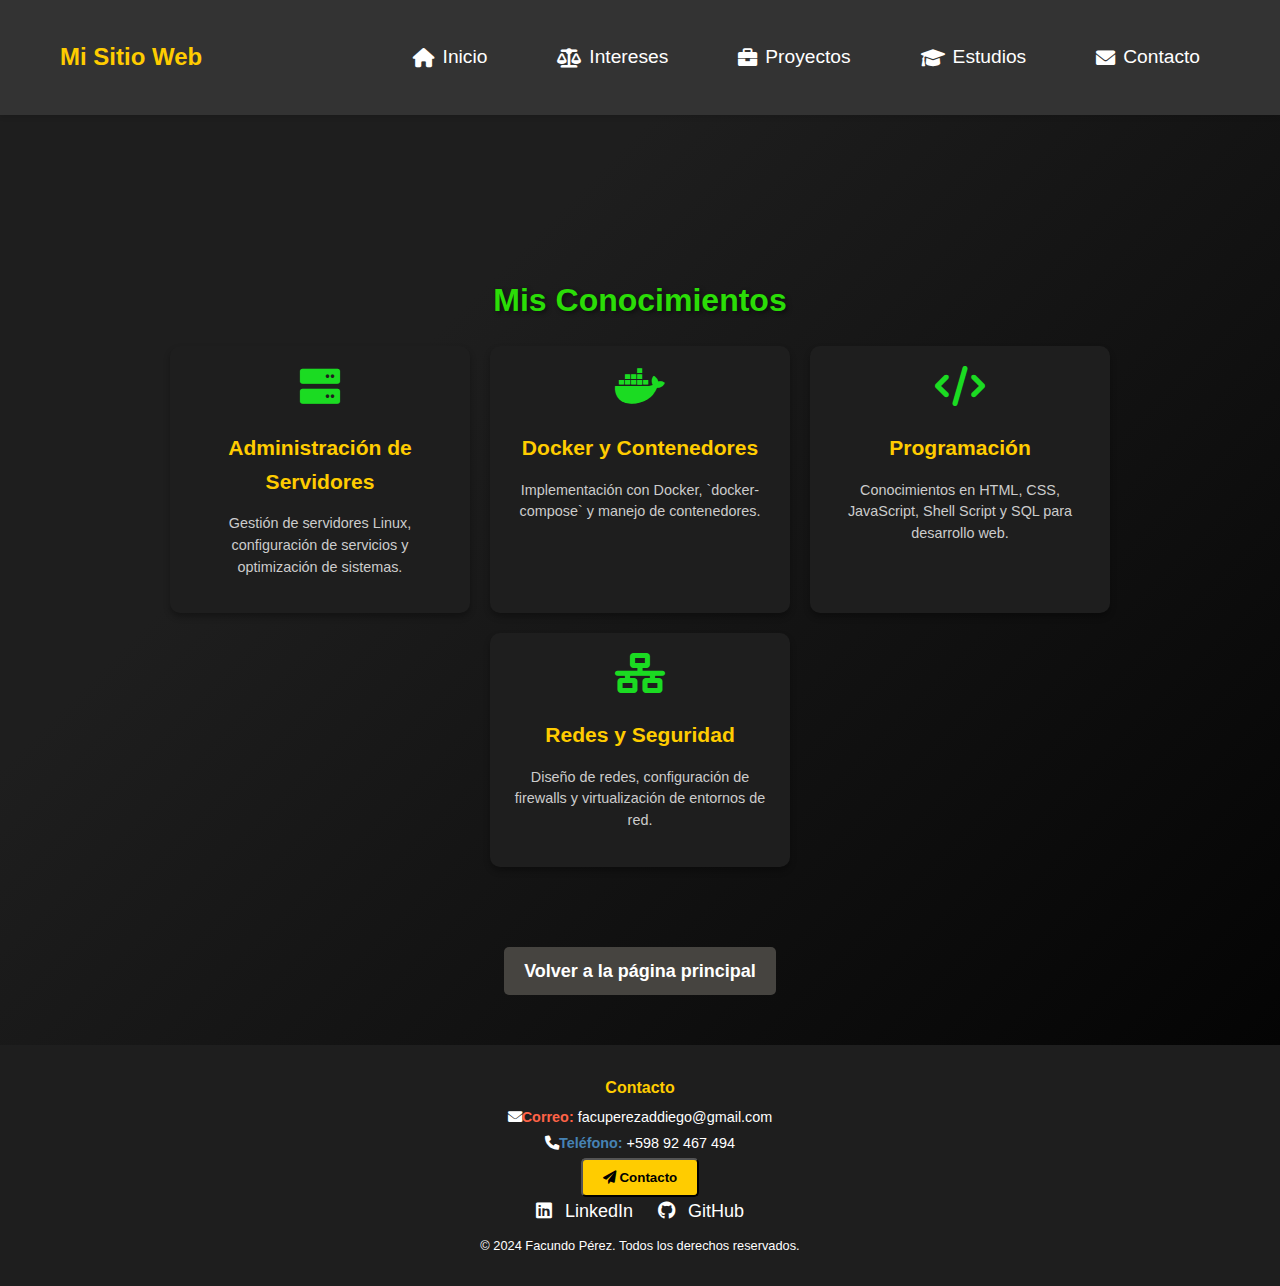
<file: conocimientos.html>
<!DOCTYPE html>
<html lang="es">
<head>
    <meta charset="UTF-8">
    <meta name="viewport" content="width=device-width, initial-scale=1.0">
    <title>Mis Conocimientos</title>
    <link rel="stylesheet" href="style.css">
    <link href="https://cdnjs.cloudflare.com/ajax/libs/font-awesome/6.0.0-beta3/css/all.min.css" rel="stylesheet">
</head>

<body class="Conocimientos">
    <header class="intro">
        <div class="menu">
            <div class="logo">
                <a href="index.html" aria-label="Ir al inicio">Mi Sitio Web</a>
            </div>
            <nav>
                <ul>
                    <li><a href="index.html" aria-label="Ir al inicio"><i class="fas fa-home"></i> Inicio</a></li>
                    <li><a href="intereses.html" aria-label="Ir a la sección de intereses"><i class="fas fa-balance-scale"></i> Intereses</a></li>
                    <li><a href="proyectos.html" aria-label="Ir a la sección de proyectos"><i class="fas fa-briefcase"></i> Proyectos</a></li>
                    <li><a href="estudios.html" aria-label="Ir a la sección de estudios"><i class="fas fa-graduation-cap"></i> Estudios</a></li>
                    <li><a href="formulario.html" aria-label="Ir a la sección de estudios"><i class="fas fa-envelope"></i> Contacto</a></li>
                </ul>
            </nav>
        </div>
    </header>

    <main class="contenedor">
        <section class="detalles">
            <h2>Mis Conocimientos</h2>
            <div class="info-conocimientos">
                <div class="tarjeta2">
                    <i class="fas fa-server"></i>
                    <h3>Administración de Servidores</h3>
                    <p>Gestión de servidores Linux, configuración de servicios y optimización de sistemas.</p>
                </div>
                <div class="tarjeta2">
                    <i class="fab fa-docker"></i>
                    <h3>Docker y Contenedores</h3>
                    <p>Implementación con Docker, `docker-compose` y manejo de contenedores.</p>
                </div>
                <div class="tarjeta2">
                    <i class="fas fa-code"></i>
                    <h3>Programación</h3>
                    <p>Conocimientos en HTML, CSS, JavaScript, Shell Script y SQL para desarrollo web.</p>
                </div>
                <div class="tarjeta2">
                    <i class="fas fa-network-wired"></i>
                    <h3>Redes y Seguridad</h3>
                    <p>Diseño de redes, configuración de firewalls y virtualización de entornos de red.</p>
                </div>
            </div>
        </section>

        <div class="boton-contenedor">
            <a href="index.html" class="boton-secundario">Volver a la página principal</a>
        </div>
    </main>

    <footer>
        <div class="footer-container">
            <div class="contact-info">
                <h4>Contacto</h4>
                <p>
                    <a href="mailto:facuperezaddiego@gmail.com"><i class="fa-solid fa-envelope"></i><span>Correo:</span> facuperezaddiego@gmail.com</a>
                </p>
                <p>
                    <a href="tel:+59892467494"><i class="fa-solid fa-phone"></i><span>Teléfono:</span> +598 92 467 494</a>
                </p>
            </div>
            <button class="btnFooter">
                <a href="formulario.html" aria-label="Ir al formulario de contacto"><i class="fa-solid fa-paper-plane"></i> Contacto</a>
            </button>

            <div class="footer-social">
                <a href="https://www.linkedin.com/in/facundo-p%C3%A9rez-a61498253/" target="_blank"><i class="fab fa-linkedin"></i> LinkedIn</a>
                <a href="https://github.com/faku-20" target="_blank"><i class="fab fa-github"></i> GitHub</a>
            </div>

            <div class="footer-bottom">
                <p>&copy; 2024 Facundo Pérez. Todos los derechos reservados.</p>
            </div>
        </div>
    </footer>
</body>
</html>
</file>
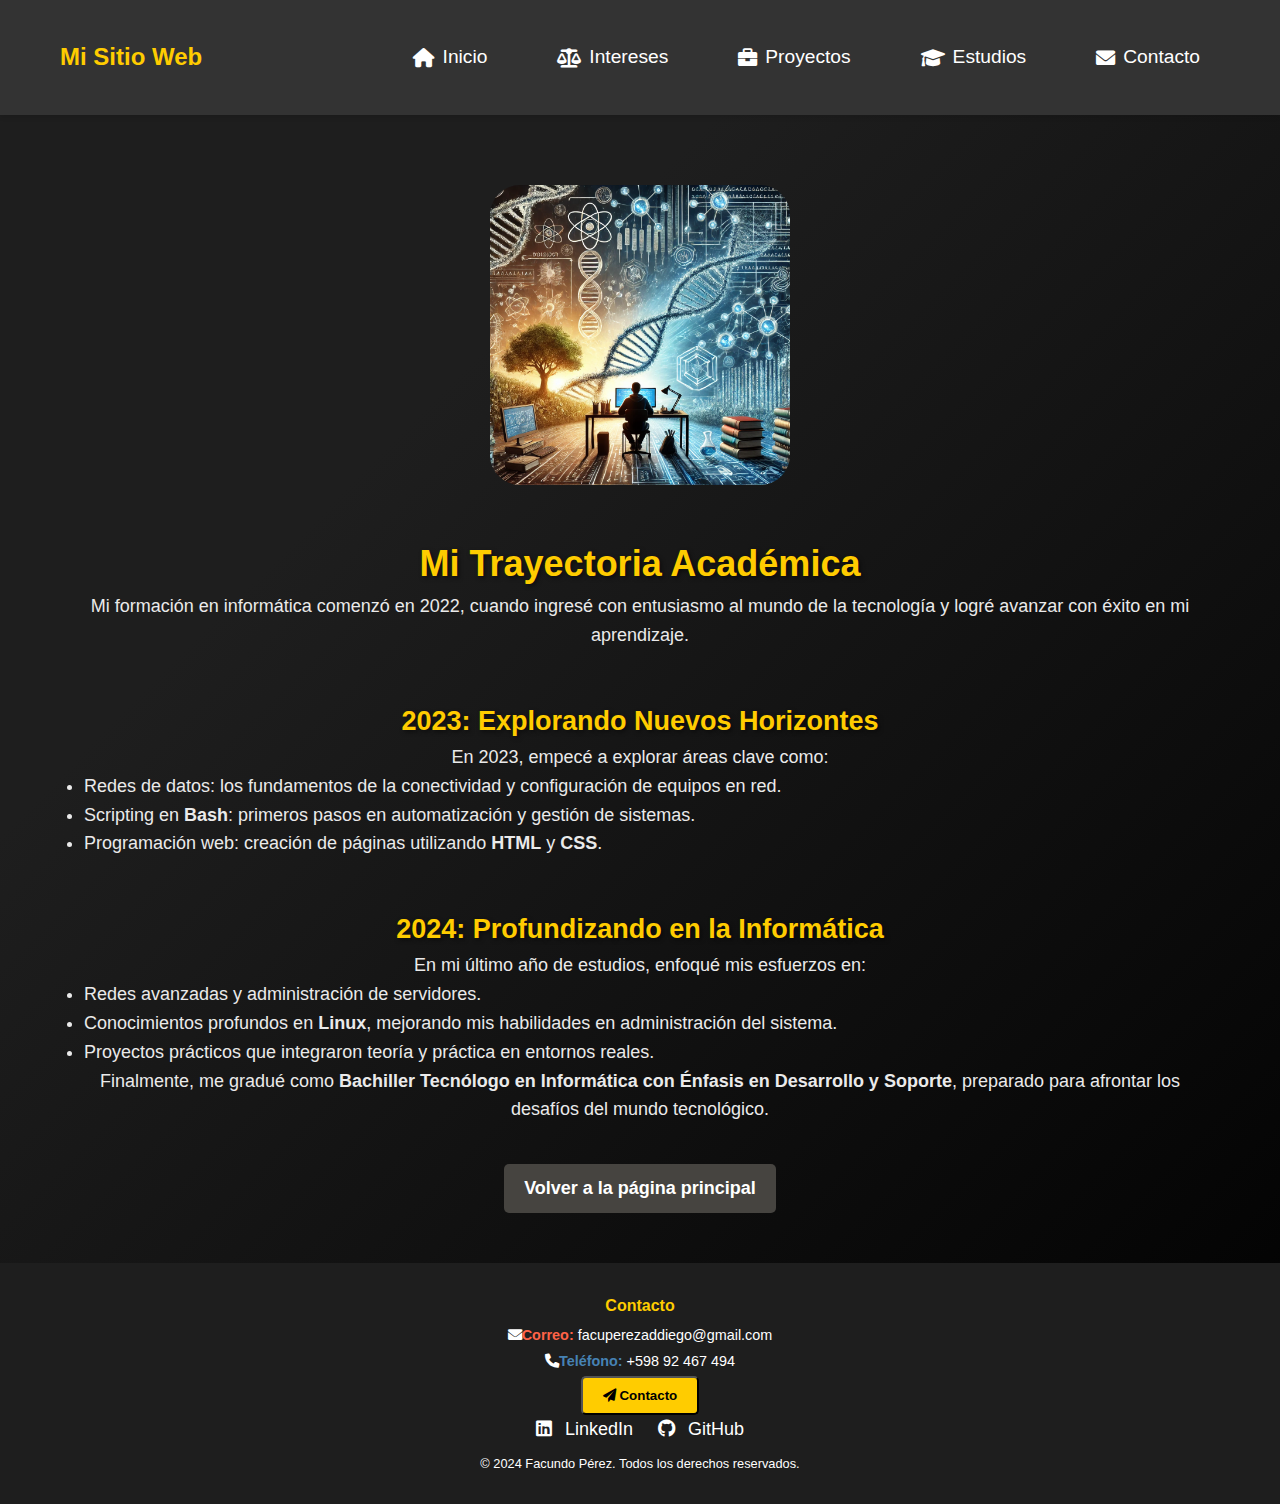
<file: estudios.html>
<!DOCTYPE html>
<html lang="es">
<head>
    <meta charset="UTF-8">
    <meta name="viewport" content="width=device-width, initial-scale=1.0">
    <title>Mis Estudios</title>
    <link rel="stylesheet" href="style.css">
    <link href="https://cdnjs.cloudflare.com/ajax/libs/font-awesome/6.0.0-beta3/css/all.min.css" rel="stylesheet">
</head>

<body class="Estudios">
    <header class="intro">
        <div class="menu">
            <div class="logo">
                <a href="index.html" aria-label="Ir al inicio">Mi Sitio Web</a>
            </div>
            <nav>
                <ul>
                    <li><a href="index.html" aria-label="Ir al inicio"><i class="fas fa-home"></i> Inicio</a></li>
                    <li><a href="intereses.html" aria-label="Ir a la sección de intereses"><i class="fas fa-balance-scale"></i> Intereses</a></li>
                    <li><a href="proyectos.html" aria-label="Ir a la sección de proyectos"><i class="fas fa-briefcase"></i> Proyectos</a></li>
                    <li><a href="estudios.html" aria-label="Ir a la sección de estudios"><i class="fas fa-graduation-cap"></i> Estudios</a></li>
                    <li><a href="formulario.html" aria-label="Ir a la sección de estudios"><i class="fas fa-envelope"></i> Contacto</a></li>
                </ul>
            </nav>
        </div>
    </header>


    <main class="contenedor">
        <section class="detalles2">
            <img src="imagenes/imagenEstudios.png" alt="Estudios" class="foto-perfil">
            <h1>Mi Trayectoria Académica</h1>
            <p>Mi formación en informática comenzó en 2022, cuando ingresé con entusiasmo al mundo de la tecnología y
                logré avanzar con éxito en mi aprendizaje.</p>

            <h2>2023: Explorando Nuevos Horizontes</h2>
            <p>En 2023, empecé a explorar áreas clave como:</p>
            <ul>
                <li>Redes de datos: los fundamentos de la conectividad y configuración de equipos en red.</li>
                <li>Scripting en <strong>Bash</strong>: primeros pasos en automatización y gestión de sistemas.</li>
                <li>Programación web: creación de páginas utilizando <strong>HTML</strong> y <strong>CSS</strong>.</li>
            </ul>

            <h2>2024: Profundizando en la Informática</h2>
            <p>En mi último año de estudios, enfoqué mis esfuerzos en:</p>
            <ul>
                <li>Redes avanzadas y administración de servidores.</li>
                <li>Conocimientos profundos en <strong>Linux</strong>, mejorando mis habilidades en administración del
                    sistema.</li>
                <li>Proyectos prácticos que integraron teoría y práctica en entornos reales.</li>
            </ul>
            <p>Finalmente, me gradué como <strong>Bachiller Tecnólogo en Informática con Énfasis en Desarrollo y
                    Soporte</strong>, preparado para afrontar los desafíos del mundo tecnológico.</p>
        </section>

        <div class="boton-contenedor">
            <a href="index.html" class="boton-secundario">Volver a la página principal</a>
        </div>
    </main>

    <footer>
        <div class="footer-container">
            <div class="contact-info">
                <h4>Contacto</h4>
                <p>
                    <a href="mailto:facuperezaddiego@gmail.com"><i class="fa-solid fa-envelope"></i><span>Correo:</span> facuperezaddiego@gmail.com</a>
                </p>
                <p>
                    <a href="tel:+59892467494"><i class="fa-solid fa-phone"></i><span>Teléfono:</span> +598 92 467 494</a>
                </p>
            </div>
            <button class="btnFooter">
                <a href="formulario.html" aria-label="Ir al formulario de contacto"><i class="fa-solid fa-paper-plane"></i> Contacto</a>
            </button>

            <div class="footer-social">
                <a href="https://www.linkedin.com/in/facundo-p%C3%A9rez-a61498253/" target="_blank"><i class="fab fa-linkedin"></i> LinkedIn</a>
                <a href="https://github.com/faku-20" target="_blank"><i class="fab fa-github"></i> GitHub</a>
            </div>

            <div class="footer-bottom">
                <p>&copy; 2024 Facundo Pérez. Todos los derechos reservados.</p>
            </div>
        </div>
    </footer>
</body>
</html>
</file>
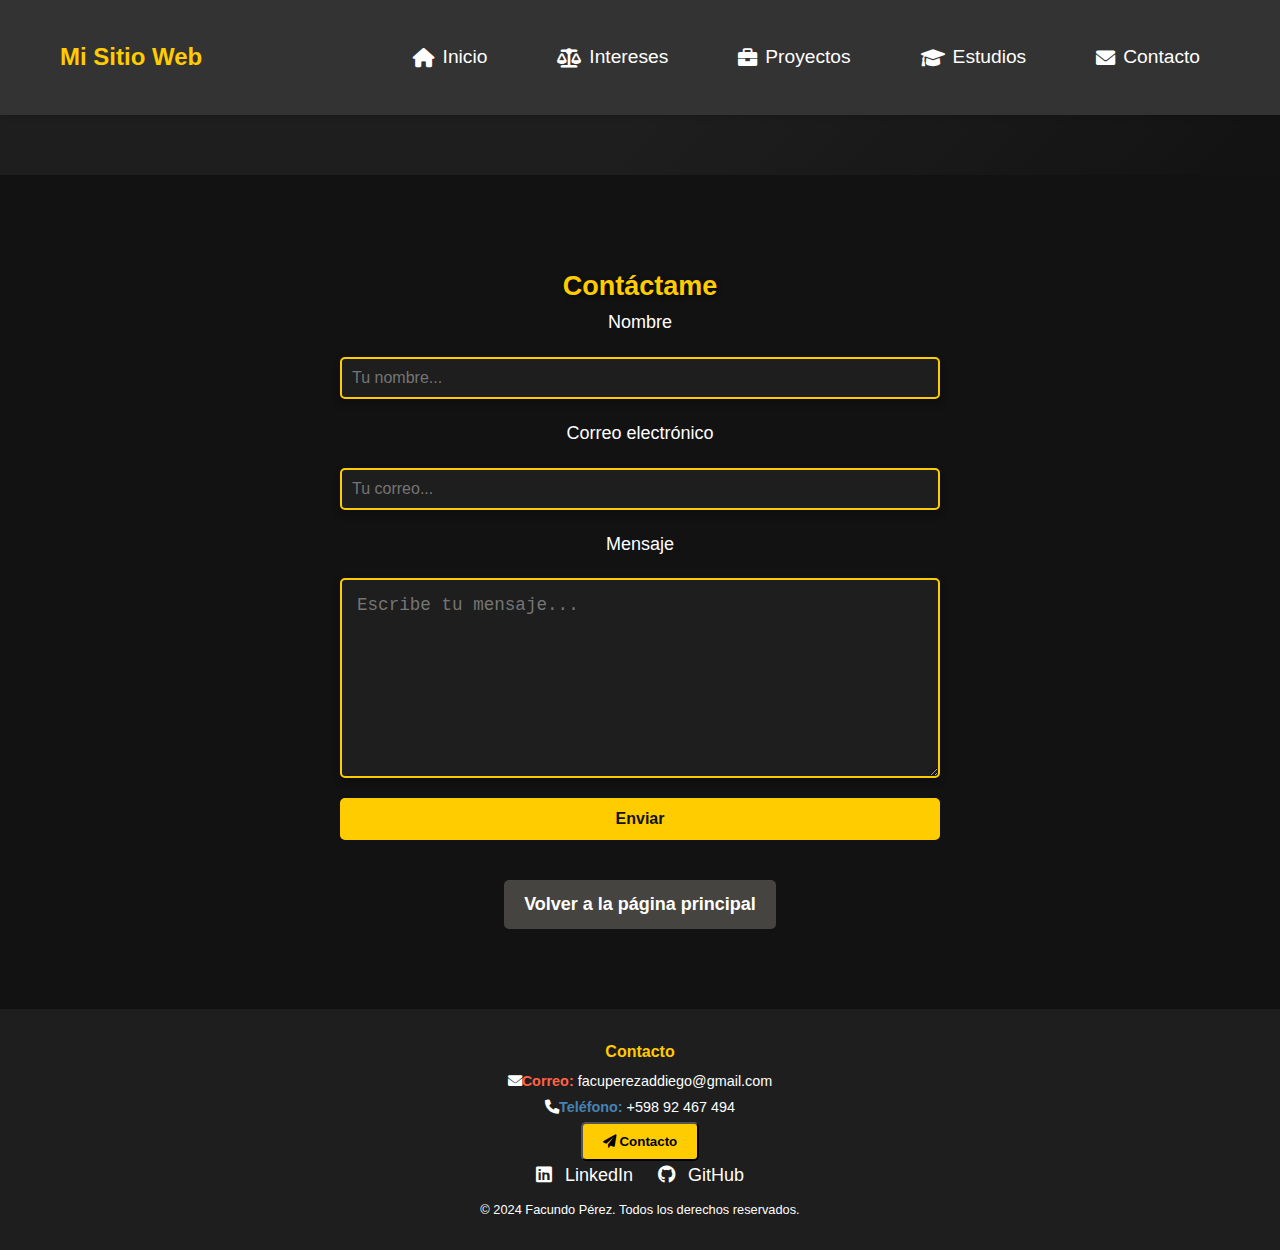
<file: formulario.html>
<!DOCTYPE html>
<html lang="en">
<head>
    <meta charset="UTF-8">
    <meta name="viewport" content="width=device-width, initial-scale=1.0">
    <title>Formulario</title>
    <link rel="stylesheet" href="style.css">
    <script type="text/javascript" src="https://cdn.emailjs.com/dist/email.min.js"></script>
    <script src="/js/formulario.js"></script>
    <link href="https://cdnjs.cloudflare.com/ajax/libs/font-awesome/6.0.0-beta3/css/all.min.css" rel="stylesheet">
</head>

<body>
    <header class="intro">
        <div class="menu">
            <div class="logo">
                <a href="index.html" aria-label="Ir al inicio">Mi Sitio Web</a>
            </div>
            <nav>
                <ul>
                    <li><a href="index.html" aria-label="Ir al inicio"><i class="fas fa-home"></i> Inicio</a></li>
                    <li><a href="intereses.html" aria-label="Ir a la sección de intereses"><i class="fas fa-balance-scale"></i> Intereses</a></li>
                    <li><a href="proyectos.html" aria-label="Ir a la sección de proyectos"><i class="fas fa-briefcase"></i> Proyectos</a></li>
                    <li><a href="estudios.html" aria-label="Ir a la sección de estudios"><i class="fas fa-graduation-cap"></i> Estudios</a></li>
                    <li><a href="formulario.html" aria-label="Ir a la sección de estudios"><i class="fas fa-envelope"></i> Contacto</a></li>
                </ul>
            </nav>
        </div>
    </header>

    <section id="contacto">
        <h2>Contáctame</h2>
        <form id="formContacto" method="POST" action="/enviarMensaje">
            <label for="nombre">Nombre</label>
            <input type="text" id="nombre" name="nombre" required placeholder="Tu nombre...">

            <label for="email">Correo electrónico</label>
            <input type="email" id="email" name="email" required placeholder="Tu correo...">

            <label for="mensaje">Mensaje</label>
            <textarea id="mensaje" name="mensaje" required placeholder="Escribe tu mensaje..."></textarea>

            <button type="submit">Enviar</button>
        </form>
        <div class="boton-contenedor">
            <a href="index.html" class="boton-secundario">Volver a la página principal</a>
        </div>
    </section>

    <footer>
        <div class="footer-container">
            <div class="contact-info">
                <h4>Contacto</h4>
                <p>
                    <a href="mailto:facuperezaddiego@gmail.com"><i class="fa-solid fa-envelope"></i><span>Correo:</span> facuperezaddiego@gmail.com</a>
                </p>
                <p>
                    <a href="tel:+59892467494"><i class="fa-solid fa-phone"></i><span>Teléfono:</span> +598 92 467 494</a>
                </p>
            </div>
            <button class="btnFooter">
                <a href="formulario.html" aria-label="Ir al formulario de contacto"><i class="fa-solid fa-paper-plane"></i> Contacto</a>
            </button>

            <div class="footer-social">
                <a href="https://www.linkedin.com/in/facundo-p%C3%A9rez-a61498253/" target="_blank"><i class="fab fa-linkedin"></i> LinkedIn</a>
                <a href="https://github.com/faku-20" target="_blank"><i class="fab fa-github"></i> GitHub</a>
            </div>

            <div class="footer-bottom">
                <p>&copy; 2024 Facundo Pérez. Todos los derechos reservados.</p>
            </div>
        </div>
    </footer>
</body>
</html>
</file>
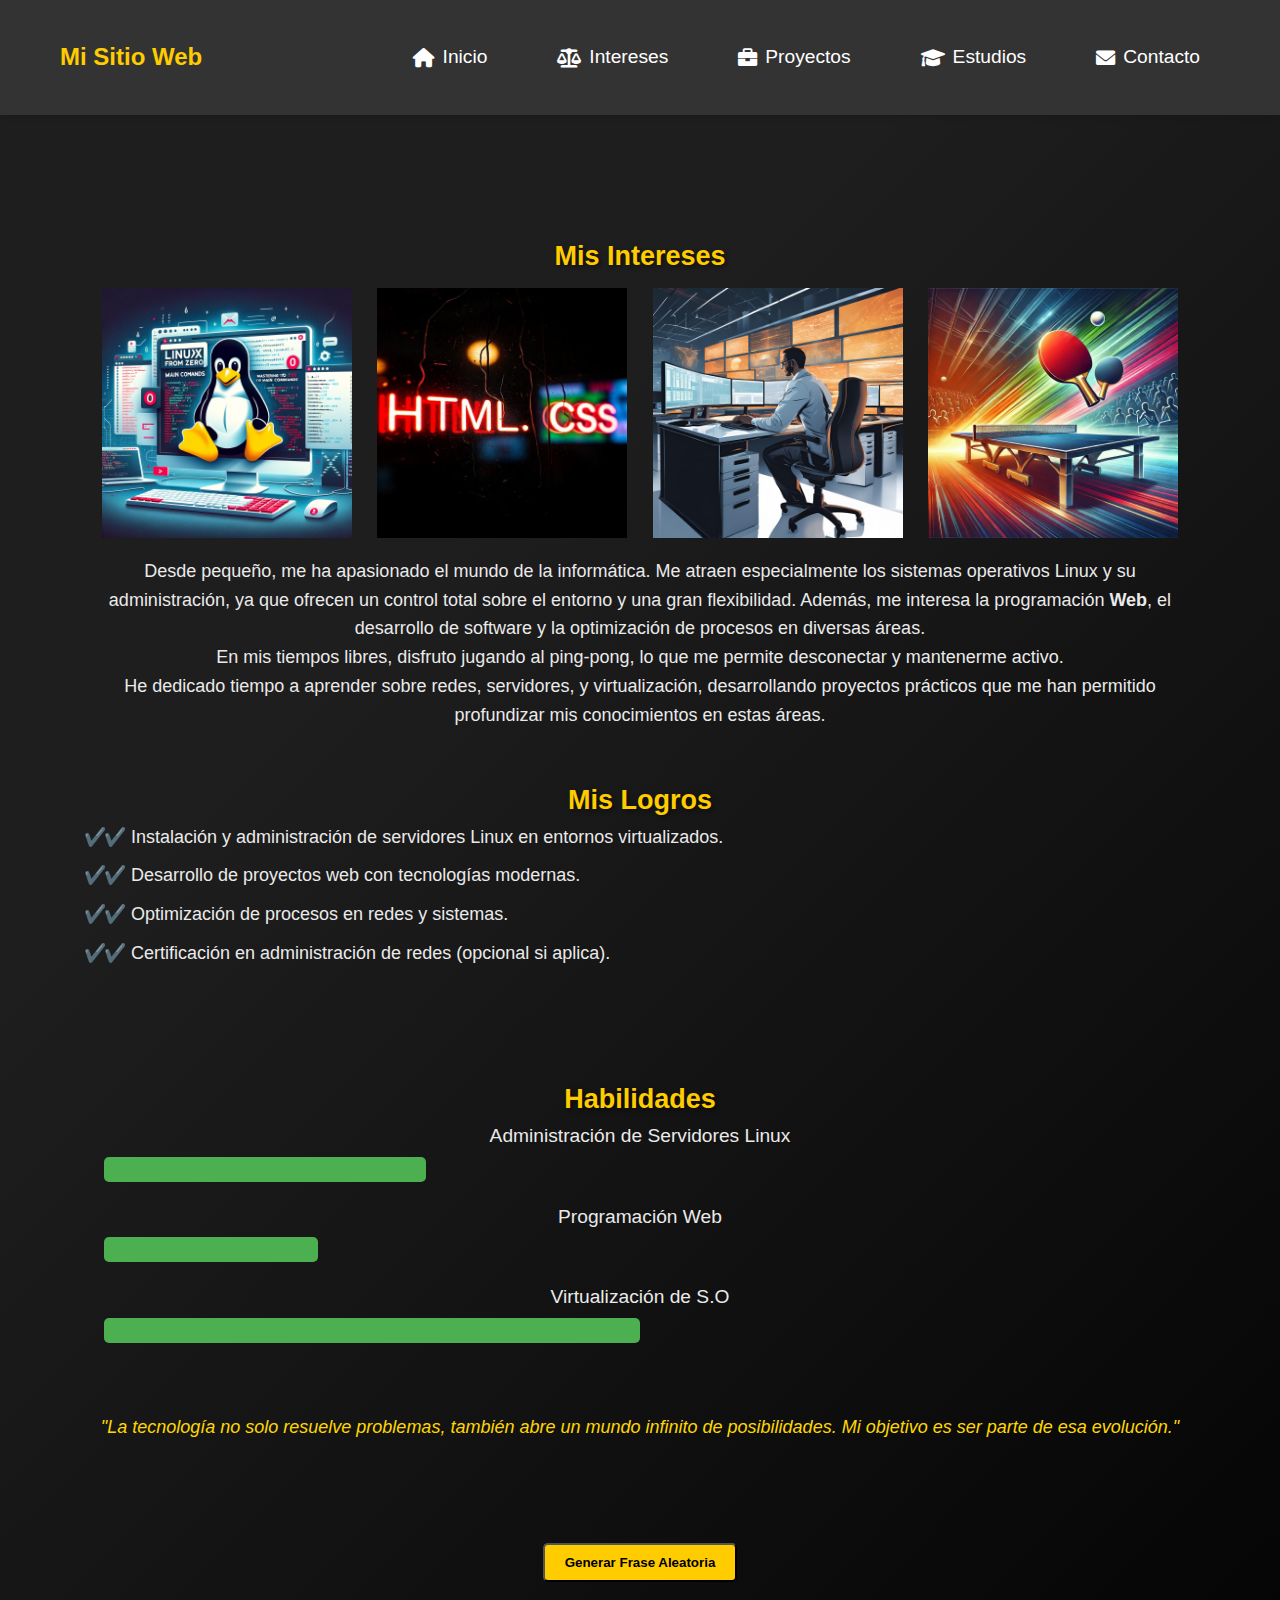
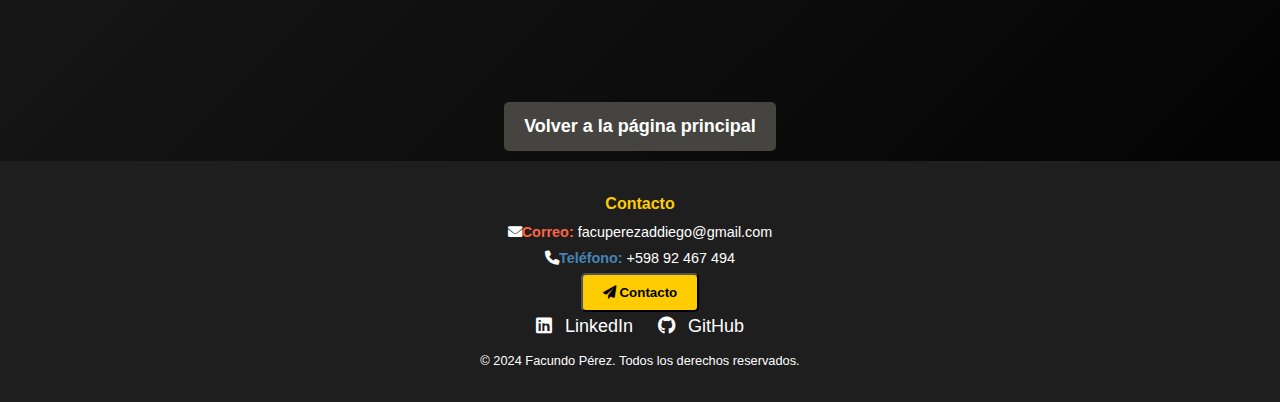
<file: intereses.html>
<!DOCTYPE html>
<html lang="es">
<head>
    <meta charset="UTF-8">
    <meta name="viewport" content="width=device-width, initial-scale=1.0">
    <title>Mis Intereses</title>
    <link rel="stylesheet" href="style.css">
    <link href="https://cdnjs.cloudflare.com/ajax/libs/font-awesome/6.0.0-beta3/css/all.min.css" rel="stylesheet">
    <script src="index.js"></script>
</head>

<body class="Intereses">
    <header class="intro">
        <div class="menu">
            <div class="logo">
                <a href="index.html" aria-label="Ir al inicio">Mi Sitio Web</a>
            </div>
            <nav>
                <ul>
                    <li><a href="index.html" aria-label="Ir al inicio"><i class="fas fa-home"></i> Inicio</a></li>
                    <li><a href="intereses.html" aria-label="Ir a la sección de intereses"><i class="fas fa-balance-scale"></i> Intereses</a></li>
                    <li><a href="proyectos.html" aria-label="Ir a la sección de proyectos"><i class="fas fa-briefcase"></i> Proyectos</a></li>
                    <li><a href="estudios.html" aria-label="Ir a la sección de estudios"><i class="fas fa-graduation-cap"></i> Estudios</a></li>
                    <li><a href="formulario.html" aria-label="Ir a la sección de estudios"><i class="fas fa-envelope"></i> Contacto</a></li>
                </ul>
            </nav>
        </div>
    </header>

    <main class="contenedor">
        <section class="intereses-iconos">
            <h2>Mis Intereses</h2>
            <div class="iconos">
                <img src="imagenes/linux.png" alt="Linux" title="Linux">
                <img src="imagenes/programacion.jpeg" alt="Programación Web" title="Programación Web">
                <img src="imagenes/admin de siervidores.png" alt="Administración de Servidores" title="Administración de Servidores">
                <img src="imagenes/ping-pong.png" alt="Ping Pong" title="Ping Pong">
                <p>Desde pequeño, me ha apasionado el mundo de la informática. Me atraen especialmente los sistemas
                    operativos Linux y su administración, ya que ofrecen un control total sobre el entorno y una gran
                    flexibilidad. Además, me interesa la programación <strong>Web</strong>, el desarrollo de software y
                    la optimización de procesos en diversas áreas. <br>
                    En mis tiempos libres, disfruto jugando al ping-pong, lo que me permite desconectar y mantenerme
                    activo.</p>
                <p>He dedicado tiempo a aprender sobre redes, servidores, y virtualización, desarrollando proyectos
                    prácticos que me han permitido profundizar mis conocimientos en estas áreas.</p>
            </div>
        </section>

        <section class="logros">
            <h2>Mis Logros</h2>
            <ul>
                <li>✔️ Instalación y administración de servidores Linux en entornos virtualizados.</li>
                <li>✔️ Desarrollo de proyectos web con tecnologías modernas.</li>
                <li>✔️ Optimización de procesos en redes y sistemas.</li>
                <li>✔️ Certificación en administración de redes (opcional si aplica).</li>
            </ul>
        </section>

        <section class="habilidades">
            <h2>Habilidades</h2>
            <div class="barra">
                <p>Administración de Servidores Linux</p>
                <div class="progreso" style="width: 30%;"></div>
            </div>
            <div class="barra">
                <p>Programación Web</p>
                <div class="progreso" style="width: 20%;"></div>
            </div>
            <div class="barra">
                <p>Virtualización de S.O</p>
                <div class="progreso" style="width: 50%;"></div>
            </div>
        </section>

        <section class="cita">
            <blockquote>
                "La tecnología no solo resuelve problemas, también abre un mundo infinito de posibilidades. Mi objetivo
                es ser parte de esa evolución."
            </blockquote>
        </section>
    
        <div class="contenedorFrase">
            <button class="btnFrase" id="btnGenerar">Generar Frase Aleatoria</button>
            <span id="frase"></span>
        </div>
        
        <div class="boton-contenedor2">
            <a href="index.html" class="boton-secundario">Volver a la página principal</a>
       </div>
       
    </main>

    <footer>
        <div class="footer-container">
            <div class="contact-info">
                <h4>Contacto</h4>
                <p>
                    <a href="mailto:facuperezaddiego@gmail.com"><i class="fa-solid fa-envelope"></i><span>Correo:</span> facuperezaddiego@gmail.com</a>
                </p>
                <p>
                    <a href="tel:+59892467494"><i class="fa-solid fa-phone"></i><span>Teléfono:</span> +598 92 467 494</a>
                </p>
            </div>
            <button class="btnFooter">
                <a href="formulario.html" aria-label="Ir al formulario de contacto"><i class="fa-solid fa-paper-plane"></i> Contacto</a>
            </button>

            <div class="footer-social">
                <a href="https://www.linkedin.com/in/facundo-p%C3%A9rez-a61498253/" target="_blank"><i class="fab fa-linkedin"></i> LinkedIn</a>
                <a href="https://github.com/faku-20" target="_blank"><i class="fab fa-github"></i> GitHub</a>
            </div>

            <div class="footer-bottom">
                <p>&copy; 2024 Facundo Pérez. Todos los derechos reservados.</p>
            </div>
        </div>
    </footer>
</body>
</html>
</file>
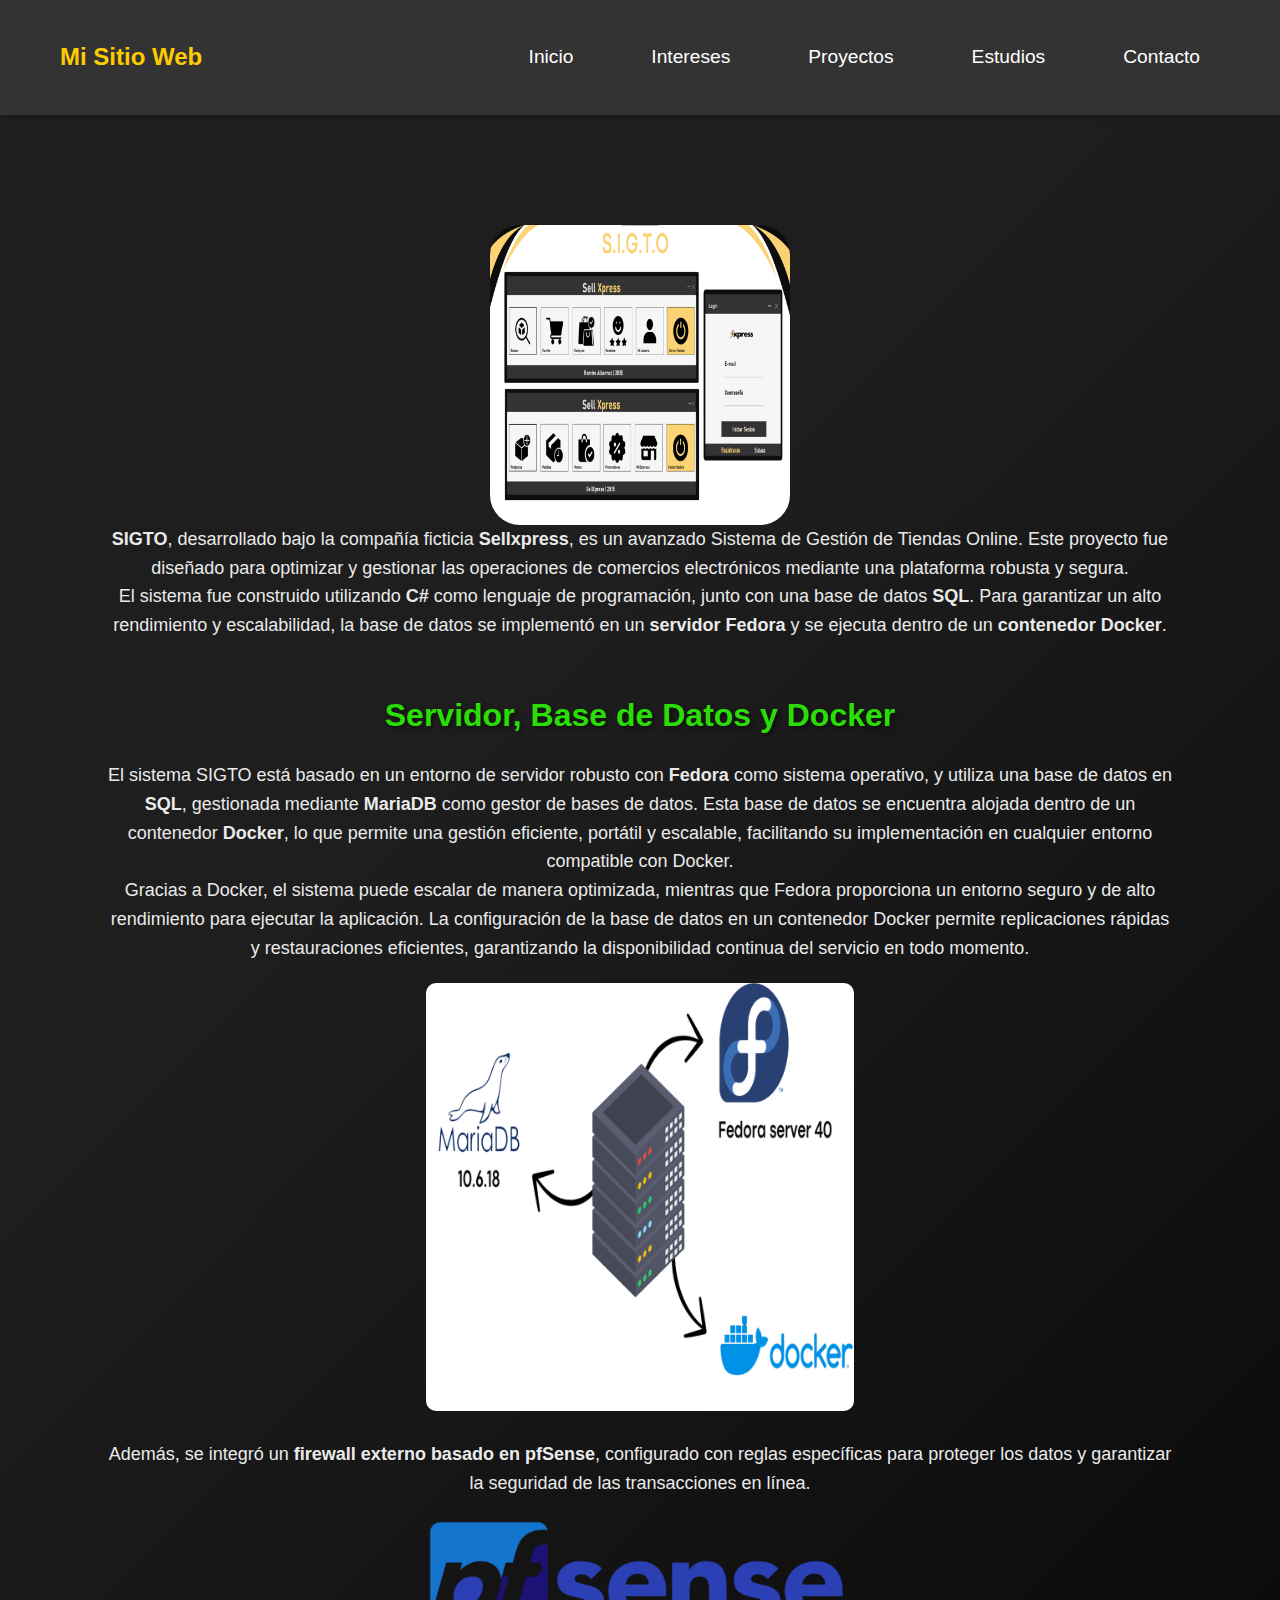
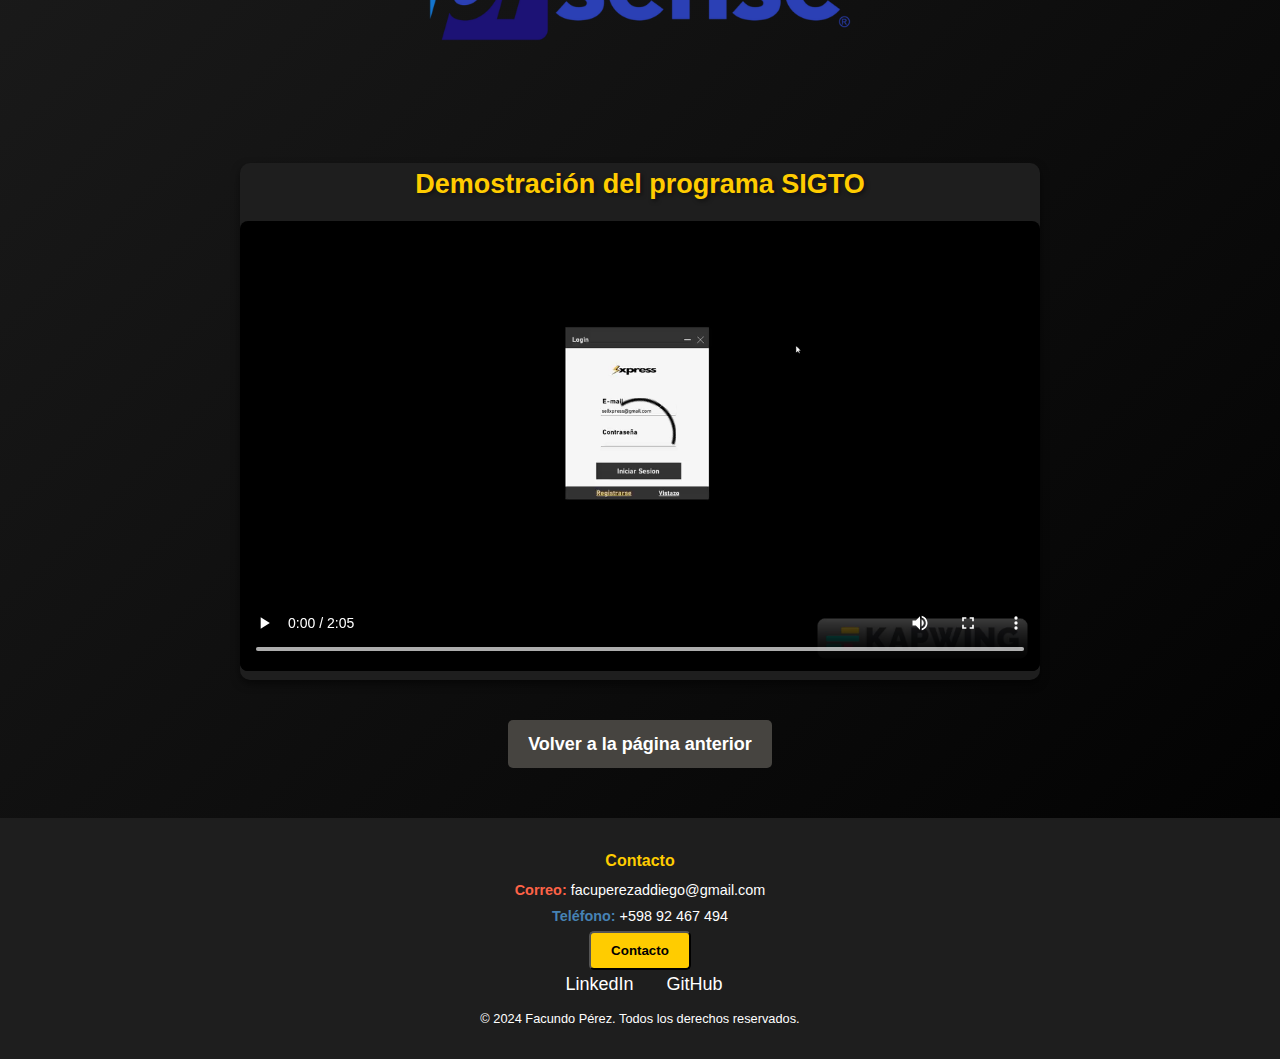
<file: sigto.html>
<!DOCTYPE html>
<html lang="es">
<head>
    <meta charset="UTF-8">
    <meta name="viewport" content="width=device-width, initial-scale=1.0">
    <title>Proyectos - Sellxpress</title>
    <link rel="stylesheet" href="style.css">
</head>

<body class="Proyectos">
    <header class="intro">
        <div class="menu">
            <div class="logo">
                <a href="index.html" aria-label="Ir al inicio">Mi Sitio Web</a>
            </div>
            <nav>
                <ul>
                    <li><a href="index.html" aria-label="Ir al inicio"><i class="fas fa-home"></i> Inicio</a></li>
                    <li><a href="intereses.html" aria-label="Ir a la sección de intereses"><i class="fas fa-balance-scale"></i> Intereses</a></li>
                    <li><a href="proyectos.html" aria-label="Ir a la sección de proyectos"><i class="fas fa-briefcase"></i> Proyectos</a></li>
                    <li><a href="estudios.html" aria-label="Ir a la sección de estudios"><i class="fas fa-graduation-cap"></i> Estudios</a></li>
                    <li><a href="formulario.html" aria-label="Ir a la sección de estudios"><i class="fas fa-envelope"></i> Contacto</a></li>
                </ul>
            </nav>
        </div>
    </header>

    <main class="contenedor">
        <section class="detalles">
            <img src="imagenes/sigto.png" alt="SIGTO - Sistema de Gestión de Tiendas Online" title="e-commerce"
                class="foto-perfil">
            <p><strong>SIGTO</strong>, desarrollado bajo la compañía ficticia <strong>Sellxpress</strong>, es un
                avanzado Sistema de Gestión de Tiendas Online. Este proyecto fue diseñado para optimizar y gestionar las
                operaciones de comercios electrónicos mediante una plataforma robusta y segura.</p>
            <p>El sistema fue construido utilizando <strong>C#</strong> como lenguaje de programación, junto con una
                base de datos <strong>SQL</strong>. Para garantizar un alto rendimiento y escalabilidad, la base de
                datos se implementó en un <strong>servidor Fedora</strong> y se ejecuta dentro de un <strong>contenedor
                    Docker</strong>.</p>

            <section class="servidor-db-docker">
                <h2>Servidor, Base de Datos y Docker</h2>
                <p>El sistema SIGTO está basado en un entorno de servidor robusto con <strong>Fedora</strong> como
                    sistema operativo, y utiliza una base de datos en <strong>SQL</strong>, gestionada mediante
                    <strong>MariaDB</strong> como gestor de bases de datos. Esta base de datos se encuentra alojada
                    dentro de un contenedor <strong>Docker</strong>, lo que permite una gestión eficiente, portátil y
                    escalable, facilitando su implementación en cualquier entorno compatible con Docker.
                </p>
                <p>Gracias a Docker, el sistema puede escalar de manera optimizada, mientras que Fedora proporciona un
                    entorno seguro y de alto rendimiento para ejecutar la aplicación. La configuración de la base de
                    datos en un contenedor Docker permite replicaciones rápidas y restauraciones eficientes,
                    garantizando la disponibilidad continua del servicio en todo momento.</p>
                <div class="imagen-contenedor">
                    <img src="imagenes/Sellxpress.png" alt="Servidor Fedora con Docker" class="imagen-detalles">
                </div>
            </section>

            <p>Además, se integró un <strong>firewall externo basado en pfSense</strong>, configurado con reglas
                específicas para proteger los datos y garantizar la seguridad de las transacciones en línea.</p>

            <div class="imagen-contenedor">
                <img src="imagenes/Picture1.png" alt="Firewall pfSense" class="imagen-detalles">
            </div>
        </section>

        <section class="Video-sigto">
            <h2>Demostración del programa <strong>SIGTO</strong></h2>
            <video src="imagenes/video sigto 1.mp4" controls></video>
        </section>

        <div class="boton-contenedor">
            <a href="proyectos.html" class="boton-secundario">Volver a la página anterior</a>
        </div>
    </main>

    <footer>
        <div class="footer-container">
            <div class="contact-info">
                <h4>Contacto</h4>
                <p>
                    <a href="mailto:facuperezaddiego@gmail.com"><i class="fa-solid fa-envelope"></i><span>Correo:</span> facuperezaddiego@gmail.com</a>
                </p>
                <p>
                    <a href="tel:+59892467494"><i class="fa-solid fa-phone"></i><span>Teléfono:</span> +598 92 467 494</a>
                </p>
            </div>
            <button class="btnFooter">
                <a href="formulario.html" aria-label="Ir al formulario de contacto"><i class="fa-solid fa-paper-plane"></i> Contacto</a>
            </button>

            <div class="footer-social">
                <a href="https://www.linkedin.com/in/facundo-p%C3%A9rez-a61498253/" target="_blank"><i class="fab fa-linkedin"></i> LinkedIn</a>
                <a href="https://github.com/faku-20" target="_blank"><i class="fab fa-github"></i> GitHub</a>
            </div>

            <div class="footer-bottom">
                <p>&copy; 2024 Facundo Pérez. Todos los derechos reservados.</p>
            </div>
        </div>
    </footer>
</body>
</html>
</file>
<file: style.css>
/* Estilo general para todos los documentos */
header {
    width: 100vw; /* Asegura que ocupa todo el ancho del viewport */
    background-color: #333;
    color: #fff;
    padding: 10px 0;
    box-shadow: 0 2px 5px rgba(0, 0, 0, 0.1);
    display: flex;
    flex-wrap: wrap;
    align-items: center;
    justify-content: space-between;
}

body {
    margin: 0;
    font-family: Arial, sans-serif;
    background: linear-gradient(135deg, #1e1e1e 30%, #000000 100%);
    color: #eaeaea;
    line-height: 1.6;
}

h1,
h2 {
    margin-top: 50px;
    text-align: center;
    color: #ffcc00;
    text-shadow: 2px 2px 4px rgba(0, 0, 0, 0.5);
}

p {
    text-align: center;
}

.contenedor {
    width: 90%;
    max-width: 1200px;
    margin: 0 auto;
    padding: 10px 20px;
}

/* ------------------------------------------------------------ */
/* SECCIÓN: Pagina idex */
/* SECCIÓN: Introducción de la pagina idex */
.intro {
    text-align: center;
    margin-bottom: 60px;
}

.intro p {
    font-size: 1.2rem;
}

.acerca-de-mi {
    display: flex;
    align-items: center;
    gap: 20px;
    font-size: 30px;
    color: #CCCCCC;
}

.texto-acerca-de-mi {
    flex: 1;
    text-align: left;
}

.intro-seccion {
    margin-top: 0%;
    padding-top: 0%;
}

/* SECCIÓN: Tarjetasde la index */

.tarjetas {
    display: flex;
    flex-direction: row;
    /* Cambia de columna (default) a fila */
    justify-content: space-around;
    /* Distribuye las tarjetas con espacio entre ellas */
    align-items: center;
    /* Alinea las tarjetas verticalmente al centro */
    padding-top: 4%;
    padding-bottom: 20px;
}

/* Tarjeta individual */

.tarjetas {
    display: flex;
    flex-wrap: wrap;
    /* Asegura que no se envuelvan a la siguiente línea */
    justify-content: space-between;
    /* Alinea las tarjetas con espacio entre ellas */
    align-items: center;
    /* Centra las tarjetas verticalmente */
    gap: 15px;
    /* Espacio entre las tarjetas */
    padding-top: 4%;
    padding-bottom: 20px;
}

.grid-secciones {
    display: flex;
    /* Utiliza Flexbox para un diseño horizontal */
    justify-content: space-between;
    /* Distribuye el espacio entre las tarjetas */
    align-items: center;
    /* Alinea las tarjetas verticalmente */
    gap: 20px;
    /* Espacio entre las tarjetas */
    padding-top: 4%;
    padding-bottom: 20px;
}

/* Tarjeta individual */
.tarjeta {
    background-color: #1e1e1e;
    border-radius: 10px;
    box-shadow: 0 4px 6px rgba(0, 0, 0, 0.3);
    max-width: 250px;
    /* Máximo tamaño de la tarjeta */
    width: 100%;
    /* Permite que las tarjetas se adapten al espacio disponible */
    text-align: center;
    padding: 20px;
    transition: transform 0.3s, box-shadow 0.3s;
    box-shadow: 0 8px 12px rgba(0, 0, 0, 0.5);
}

/* Efecto de hover en la tarjeta */
.tarjeta:hover {
    transform: translateY(-10px);
    box-shadow: 0 8px 12px rgba(0, 0, 0, 0.5);
    background-color: #2a2a2a;
}

/* Estilos para los elementos dentro de las tarjetas */
.tarjeta img {
    max-width: 100%;
    border-radius: 10px;
    margin-bottom: 15px;
}

.tarjeta h2 {
    margin: 15px 0;
    color: #ffcc00;
}

.tarjeta p {
    font-size: 0.9rem;
    margin-bottom: 15px;
}

/* SECCIÓN: Botones */
.boton {
    display: inline-block;
    padding: 10px 20px;
    color: #121212;
    background-color: #ffcc00;
    border-radius: 5px;
    text-decoration: none;
    font-weight: bold;
    transition: background-color 0.3s;
    box-shadow: 0 4px 8px rgba(255, 204, 0, 0.5);
}

.boton:hover {
    background-color: #000000;
    transform: scale(1.05);
}

.boton-contenedor {
    display: flex;
    justify-content: center;
    align-items: center;
    margin-top: 30px;
    margin: 40px;
}

.boton-contenedor2 {
    display: flex;
    justify-content: center;
    align-items: center;
    margin-top: 30px;
}

.foto-perfil {
    display: block;
    margin: 0 auto;
    max-width: 300px;
    border-radius: 10%;
}

.foto-perfil-1 {
    width: 300px;
    height: 400px;
    margin-right: 50px;
    border-radius: 10%;
}

/* ------------------------------------------------------------ */
/* Esta seccion es de los botones de las oras paginas, no la index*/
/* SECCIÓN: Botones Secundarios */
.boton-secundario {
    display: inline-block;
    padding: 10px 20px;
    color: #ffffff;
    background-color: #464440;
    border-radius: 5px;
    font-weight: bold;
    text-align: center;
    text-decoration: none;
    transition: all 0.3s ease;
}

.boton-secundario:hover {
    background-color: #333333;
    transform: scale(1.1);
    box-shadow: 0 4px 10px rgba(0, 0, 0, 0.2);
}

/* SECCIÓN: Barra de Navegación, Esta aplica para todas las paginas */
.menu {
    display: flex;
    flex: 1;
    justify-content: space-between;
    align-items: center;
    padding: 0 20px;
    background-color: rgba(51, 51, 51, 0.9);
    margin: 0 auto;
}

.menu .logo a {
    color: #ffcc00;
    font-size: 1.5rem;
    font-weight: bold;
    text-decoration: none;
}

nav ul {
    list-style: none;
    margin: 0;
    padding: 0;
    display: flex;
    gap: 20px;
    /* margin-right: 20px;*/
}

nav ul li a {
    color: #ffffff;
    text-decoration: none;
    font-size: 1rem;
    display: flex;
    align-items: center;
    transition: color 0.3s ease;
}

nav ul li a:hover i {
    color: #ff00ff;
}

nav ul li a i {
    font-size: 1.2rem;
    margin-right: 8px;
    transition: color 0.3s;
}

nav ul li a:hover {
    color: #007bff;
}

/* Hasta aca corresponde la mayoria a ala index, exepto los botones q son generales y lo q definí arriba*/
/* ------------------------------------------------------------ */

/* SECCIÓN: Video, este es el unico video de la pagina*/
.Video-sigto {
    text-align: center;
    background-color: #1e1e1e;
    border-radius: 10px;
    margin: 20px auto;
    width: 90%;
    max-width: 800px;
    box-shadow: 0 4px 8px rgba(0, 0, 0, 0.5);
}

.Video-sigto h2 {
    color: #ffcc00;
    margin-bottom: 15px;
}

.Video-sigto video {
    width: 100%;
    max-width: 100%;
    height: auto;
    border-radius: 8px;
    outline: none;
}

/* ------------------------------------------------------------ */
/* SECCIÓN: Imagen, esta corresponde a la pagina sigto del proyecto */
.imagen-contenedor {
    text-align: center;
    margin: 20px 0;
}

.imagen-detalles {
    max-width: 40%;
    border-radius: 10px;
}

/* ------------------------------------------------------------ */
/* SECCIÓN: formulario */
#contacto {
    background-color: #121212;
    color: #fff;
    padding: 40px 20px;
    text-align: center;
}

#formContacto {
    max-width: 600px;
    margin: 0 auto;
    display: flex;
    flex-direction: column;
    gap: 20px;
}

#formContacto input,
#formContacto textarea,
#formContacto button {
    width: 100%;
    padding: 10px;
    border: 2px solid #ffcc00;
    border-radius: 5px;
    font-size: 1rem;
    outline: none;
}

#formContacto input,
#formContacto textarea {
    background-color: #1e1e1e;
    color: #fff;
    box-shadow: 0 4px 8px rgba(0, 0, 0, 0.3);
}

#formContacto button {
    background-color: #ffcc00;
    color: #121212;
    font-weight: bold;
    transition: background-color 0.3s ease;
    cursor: pointer;
}

#formContacto button:hover {
    background-color: #e6b800;
}

#formContacto textarea {
    height: 200px;
    padding: 15px;
    font-size: 1.1rem;
}

/* ------------------------------------------------------------ */
/* SECCIÓN: footer */
footer {
    width: 100vw; /* Asegura el ancho completo */
    background-color: #1e1e1e;
    color: #fff;
    padding: 20px;
    display: flex;
    flex-direction: column;
    align-items: center;
    justify-content: center;
}

.footer-container {
    width: 100%;
    max-width: 1200px;
    text-align: center;
}

.contact-info h4 {
    font-size: 1rem;
    color: #ffcc00;
    margin-bottom: 5px;
}

.contact-info p {
    margin: 3px 0;
    font-size: 0.9rem;
}

.contact-info a {
    color: inherit; 
    text-decoration: none; 
}

.contact-info a:hover {
    color: #ffcc00;
}

/* Estilo específico para "Correo" */
.contact-info a i.fa-envelope + span {
    color: #ff6347; 
    font-weight: bold;
}

/* Estilo específico para "Teléfono" */
.contact-info a i.fa-phone + span {
    color: #4682b4;
    font-weight: bold;
}

.footer-bottom {
    margin-top: 10px;
    font-size: 0.8rem;
}

.footer-bottom p {
    margin: 0;
}

.correoFooter {
    color: #ffcc00;
}

.telefonoFooter {
    color: #ffcc00;
}

.btnFooter, .btnFrase {
    display: inline-block;
    padding: 10px 20px;
    color: #ffffff;
    background-color: #ffcc00;
    border-radius: 5px;
    font-weight: bold;
    text-align: center;
    text-decoration: none;
    transition: all 0.3s ease;
}

.btnFooter:hover, .btnFrase:hover{
    background-color: #333333;
    transform: scale(1.1);
    box-shadow: 0 4px 10px rgba(0, 0, 0, 0.2);
}

a {
    color: #000;
    text-decoration: none;
}

a:hover {
    color: #ffcc00;
    text-decoration: none;
}

.proyecto {
    color: #ffffff;
}
/* ------------------------------------------------------------ */
/* Diseño Responsive aplica para todo*/
/* General Reset */
* {
    margin: 0;
    padding: 0;
    box-sizing: border-box;
}

/* Estilo Base para Todos los Dispositivos */
body {
    font-size: 16px;
    line-height: 1.6;
}

/* Media Queries */

/* Teléfonos Pequeños (Pantallas hasta 480px) */
@media (max-width: 480px) {
    body {
        font-size: 14px;
    }

    header, footer {
        padding: 15px 10px;
    }

    .menu {
        flex-direction: column;
        gap: 10px;
        align-items: center;
    }

    nav ul {
        flex-direction: column;
        gap: 5px;
    }

    nav ul li a {
        font-size: 0.9rem;
        padding: 6px 10px;
    }

    footer .footer-container {
        font-size: 0.8rem;
    }

    .footer-social a {
        font-size: 14px;
    }
}

/* Teléfonos Grandes (481px a 768px) */
@media (min-width: 481px) and (max-width: 768px) {
    body {
        font-size: 15px;
    }

    header, footer {
        padding: 20px 15px;
    }

    .menu {
        flex-direction: row;
        justify-content: space-around;
    }

    nav ul {
        gap: 15px;
    }

    nav ul li a {
        font-size: 1rem;
        padding: 8px 12px;
    }

    footer .footer-container {
        font-size: 0.9rem;
    }
}

/* Tablets (769px a 1024px) */
@media (min-width: 769px) and (max-width: 1024px) {
    body {
        font-size: 16px;
    }

    header, footer {
        padding: 20px 30px;
    }

    .menu {
        flex-direction: row;
        justify-content: space-between;
    }

    nav ul {
        gap: 20px;
    }

    nav ul li a {
        font-size: 1.1rem;
        padding: 10px 15px;
    }

    footer .footer-container {
        font-size: 1rem;
    }

    .footer-social a {
        font-size: 16px;
    }
}

/* Pantallas Medianas (1025px a 1440px) */
@media (min-width: 1025px) and (max-width: 1440px) {
    body {
        font-size: 18px;
    }

    header, footer {
        padding: 30px 40px;
    }

    nav ul {
        gap: 30px;
    }

    nav ul li a {
        font-size: 1.2rem;
        padding: 12px 20px;
    }

    footer .footer-container {
        font-size: 1.1rem;
    }

    .footer-social a {
        font-size: 18px;
    }
}

/* Pantallas Grandes (1441px en adelante) */
@media (min-width: 1441px) {
    body {
        font-size: 20px;
    }

    header, footer {
        padding: 40px 50px;
    }

    nav ul {
        gap: 40px;
    }

    nav ul li a {
        font-size: 1.4rem;
        padding: 15px 25px;
    }

    footer .footer-container {
        font-size: 1.2rem;
    }

    .footer-social a {
        font-size: 20px;
    }
}


/* Seccion de fotos de la pagina de intereses */
.intereses-iconos {
    text-align: center;
    margin-top: 20px;
}

.iconos img {
    width: 250px;
    margin: 10px;
    transition: transform 0.3s ease;
}

.iconos img:hover {
    transform: scale(1.1);
}

/* Seccion de logros ticks de la pagina de intereses */
.logros ul {
    list-style: none;
    padding: 0;
}

.logros li {
    margin-bottom: 10px;
    padding-left: 20px;
    position: relative;
}

.logros li::before {
    content: "✔️";
    position: absolute;
    left: 0;
    color: green;
}

/* Seccion de habilidades de la pagina intereses */
.habilidades {
    margin-top: 40px;
    padding: 20px;
}

.barra {
    margin-bottom: 20px;
}

.barra p {
    font-size: 1.2rem;
    margin-bottom: 5px;
}

.progreso {
    height: 25px;
    background-color: #4caf50;
    border-radius: 5px;
    width: 0;
    transition: width 0.5s ease-in-out;
}

/* Hover para cambiar el color de la barra */
.barra:hover .progreso {
    background-color: #45a049;
    width: 100%;
    transition: width 1s ease-in-out;
}

/* Estilo para la barra de progreso */
.barra .progreso {
    width: 0%;
    background-color: #4caf50;
    border-radius: 5px;
    transition: width 0.5s ease-in-out;
}

.barra:hover .progreso:hover {
    background-color: #45a049;
    width: 100%;
}
/* ------------------------------------------------------------ */

/* boton curriculum de la pagina index */
.cv-contenedor {
    text-align: center;
    margin-top: 20px;
}

.boton-principal {
    text-decoration: none;
    color: #fff;
    background: #FF6347;
    padding: 10px 20px;
    border-radius: 5px;
    transition: background 0.3s ease, transform 0.2s ease;
    display: inline-block;
}

.boton-principal:hover {
    background: #FF6347;
    transform: scale(1.1);
    color: #000000;
}

.boton-principal:focus {
    outline: none;
    box-shadow: 0 0 0 2px rgba(255, 99, 71, 0.5);
}

/* Seccion la cita en la pagina intereses */
.cita {
    margin: 30px auto;
    text-align: center;
    font-style: italic;
    color: #FFD700;
}
/* ------------------------------------------------------------ */
/* Pagina conocimientos*/
/* Seccion de detalles en la pagina de conocimientos */
.detalles {
    padding: 40px 20px;
    text-align: center;
}

.detalles h2 {
    font-size: 2rem;
    margin-bottom: 20px;
    color: #2bdd07;
}

/* Tarjetas de conocimientos */
.info-conocimientos {
    display: flex;
    flex-wrap: wrap;
    justify-content: center;
    gap: 20px;
}

.tarjeta2 {
    background-color: #1e1e1e;
    border-radius: 10px;
    box-shadow: 0 4px 6px rgba(0, 0, 0, 0.3);
    overflow: hidden;
    max-width: 300px;
    text-align: center;
    padding: 20px;
    transition: transform 0.3s, box-shadow 0.3s;
}

.tarjeta2:hover {
    transform: translateY(-10px);
    box-shadow: 0 8px 12px rgba(0, 0, 0, 0.5);
    background-color: #2a2a2a;
}

.tarjeta2 i {
    font-size: 2.5rem;
    color: #1bdb22;
    /* Íconos en verde */
    margin-bottom: 10px;
}

.tarjeta2 h3 {
    margin: 15px 0;
    color: #ffcc00;
}

.tarjeta2 p {
    font-size: 0.9rem;
    margin-bottom: 15px;
    color: #ccc;
    line-height: 1.5;
}

.menu ul li a.active {
    color: #ff6f61;
    /* Un color distintivo */
    font-weight: bold;
    border-bottom: 2px solid #ff6f61;
}
/* ------------------------------------------------------------ */
/* footer nuevo de la pagina index */
.footer-social {
    text-align: center;
}

.footer-social a {
    color: #fff;
    margin: 5px 10px;
    text-decoration: none;
    transition: color 0.3s, transform 0.3s;
}

.footer-social a:hover {
    color: #ffcc00;
    transform: scale(1.1);
}

.footer-social i {
    margin-right: 8px;
}
 
/* Estilo del botón */
.btnFrase {
    display: inline-block;
    padding: 10px 20px;
    color: #000000;
    background-color: #ffcc00;
    border-radius: 5px;
    font-weight: bold;
    text-align: center;
    text-decoration: none;
    transition: all 0.3s ease;
    cursor: pointer;
    margin: 0 auto;
    display: block;
}

/* Estilo para la frase */
#frase {
    display: block;
    margin-top: 20px;
    text-align: center;
    font-size: 1.2em;
    color: #ffffff;
}

.btnFrase:hover {
    background-color: #333333;
    color: #ffcc00;
    transform: scale(1.1);
    box-shadow: 0 4px 10px rgba(0, 0, 0, 0.2);
}

/* Estilo para el contenedor */
.contenedorFrase {
    display: flex;
    flex-direction: column;
    justify-content: center;
    align-items: center;
    height: 200px;
}
</file>
